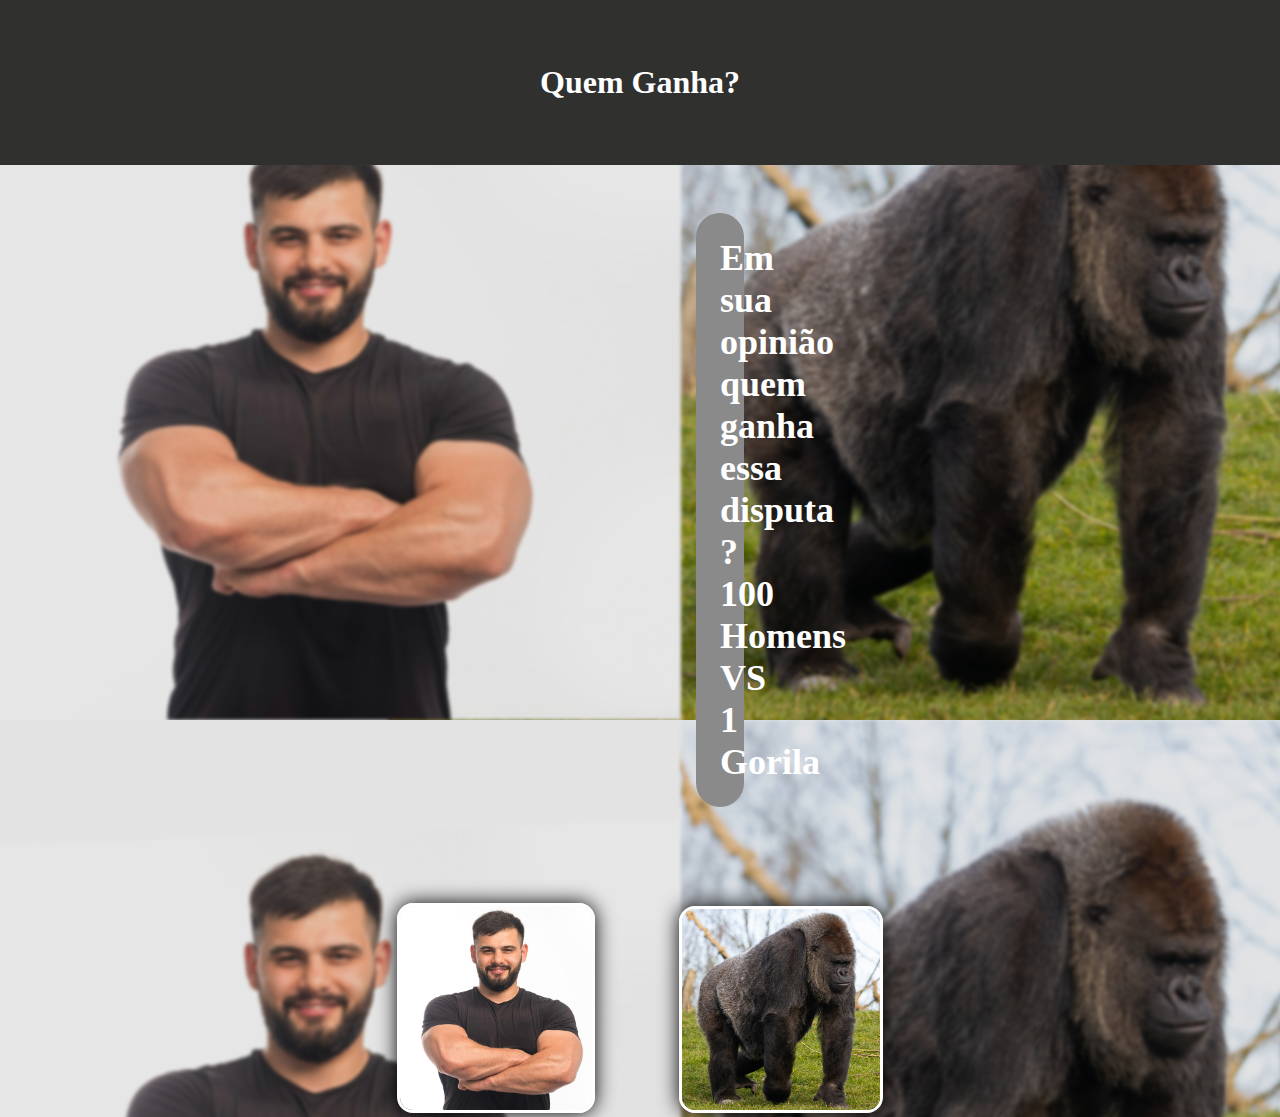
<file: index.html>
<!DOCTYPE html>
<html lang="pt-br">
<head>
    <meta charset="UTF-8">
    <meta name="viewport" content="width=device-width, initial-scale=1.0">
    <title>QUEM GANHA</title>
    <link rel="stylesheet" href="main.css">
</head>

<body>
        <header>
            <a href="index.html"><h1>Quem Ganha?</h1></a>
        </header>

        <main>
            <article>
                <h2><b>Em sua opinião quem ganha essa disputa ?<br>
                100 Homens VS 1 Gorila</b></h2>
            </article>

            <section>
                <figure>

                    <a href="homem.html"><img src="man.jpg" width="15%" id="opcao01" alt="Imagem de um homem"></a>

                    <a href="gorila.html"><img src="gori.jpg" width="15.5%" id="opcao02" alt="Imagem de um gorila"></a>
                
                </figure>
            </section>
        </main>

        <footer>
                
        </footer>

</body>

</html>
</file>
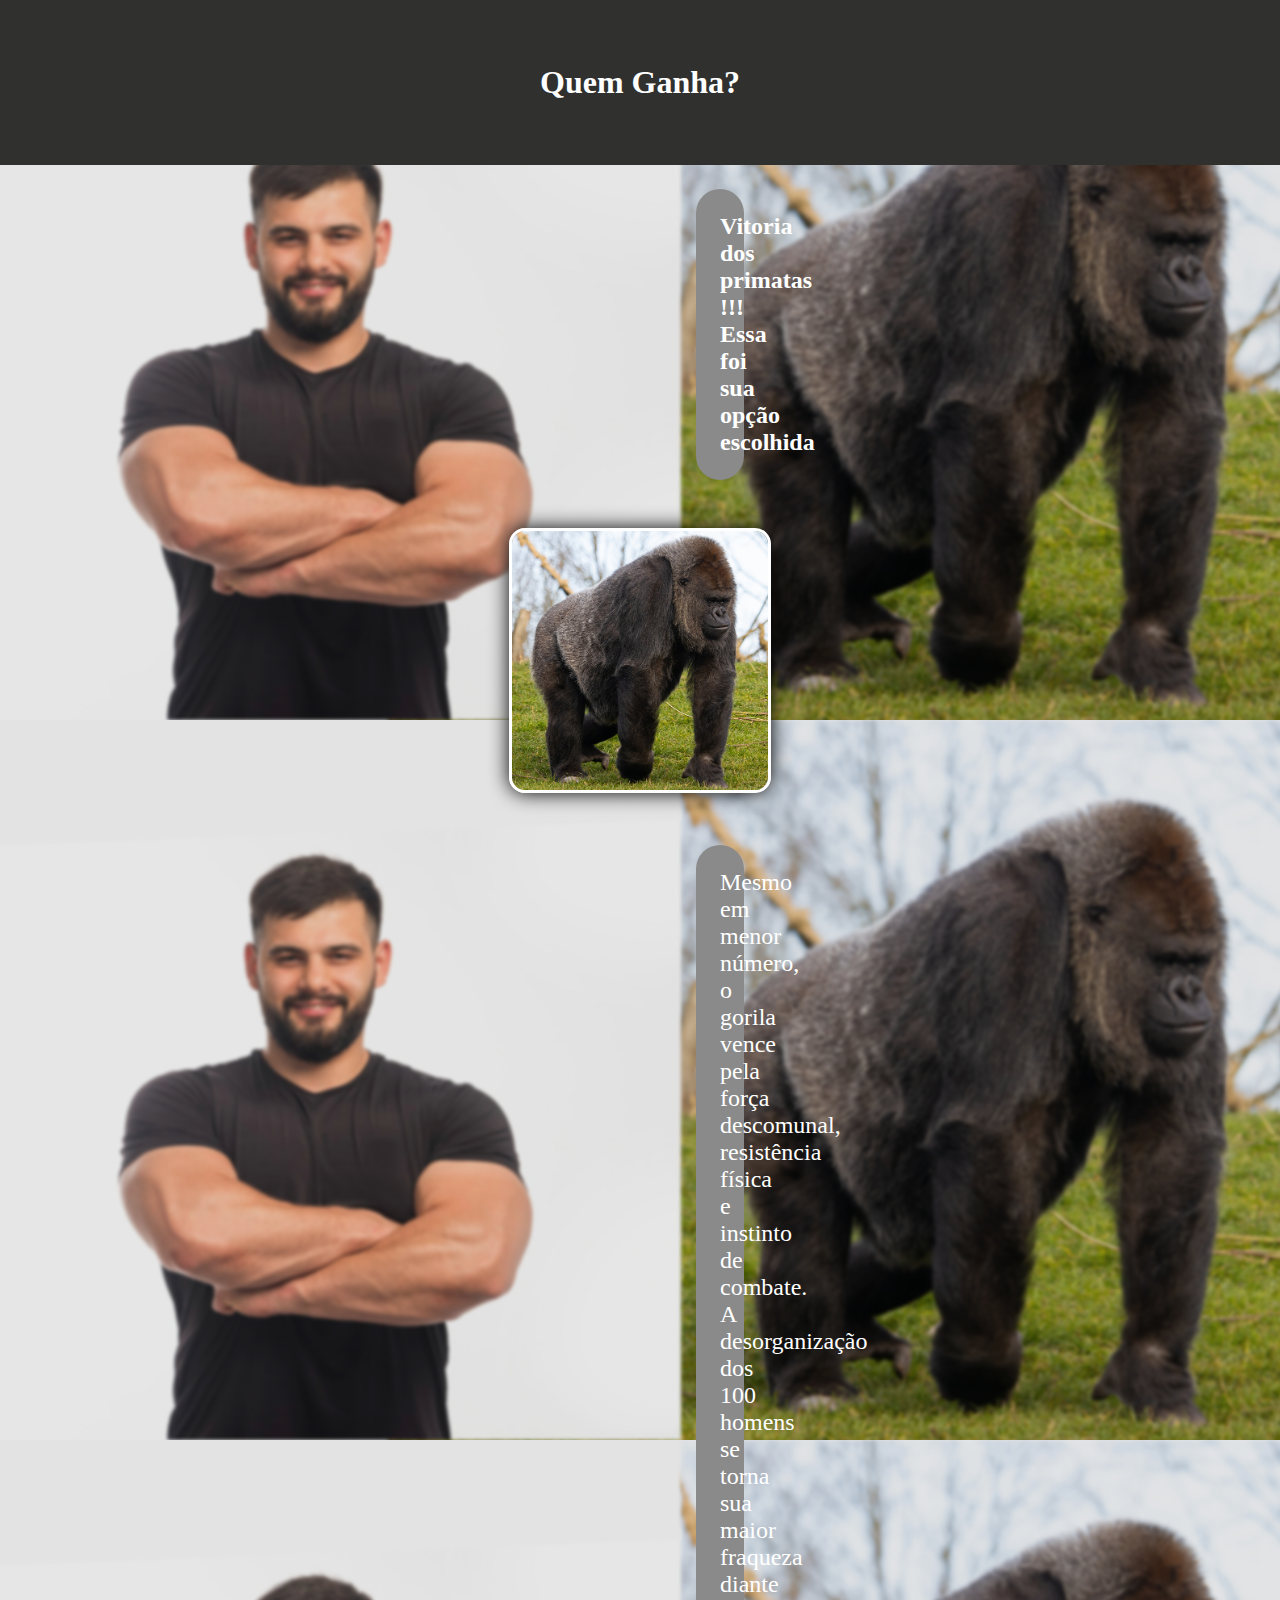
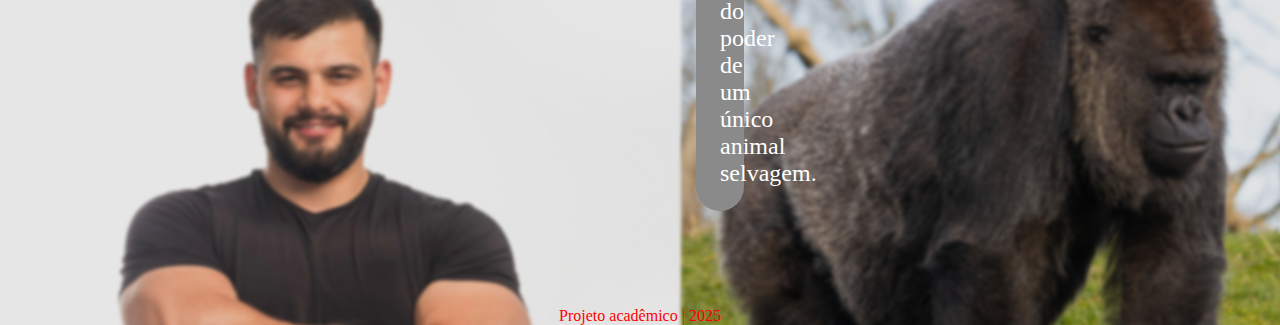
<file: gorila.html>
<!DOCTYPE html>
<html lang="pt-br">
<head>
    <meta charset="UTF-8">
    <meta name="viewport" content="width=device-width, initial-scale=1.0">
    <title>Quem Ganha</title>
    <link rel="stylesheet" href="main.css">
</head>
<body>
    <header>
        <a href="index.html"><h1>Quem Ganha?</h1></a>
    </header>

    <main>
        <section>
            <p><strong> Vitoria dos primatas !!! <br> Essa foi sua opção escolhida</strong></p>
        </section>

        <figure>
            <img src="gori.jpg" width="20%" alt="Imagem de um gorila">
        </figure>

        <article>
            <p>Mesmo em menor número, o gorila vence pela força descomunal, resistência física e instinto de combate. A desorganização dos 100 homens se torna sua maior fraqueza diante do poder de um único animal selvagem.</p>
        </article>
    </main>

    <footer>
        <p>Projeto acadêmico | 2025</p>
    </footer>
</body>
</html>
</file>
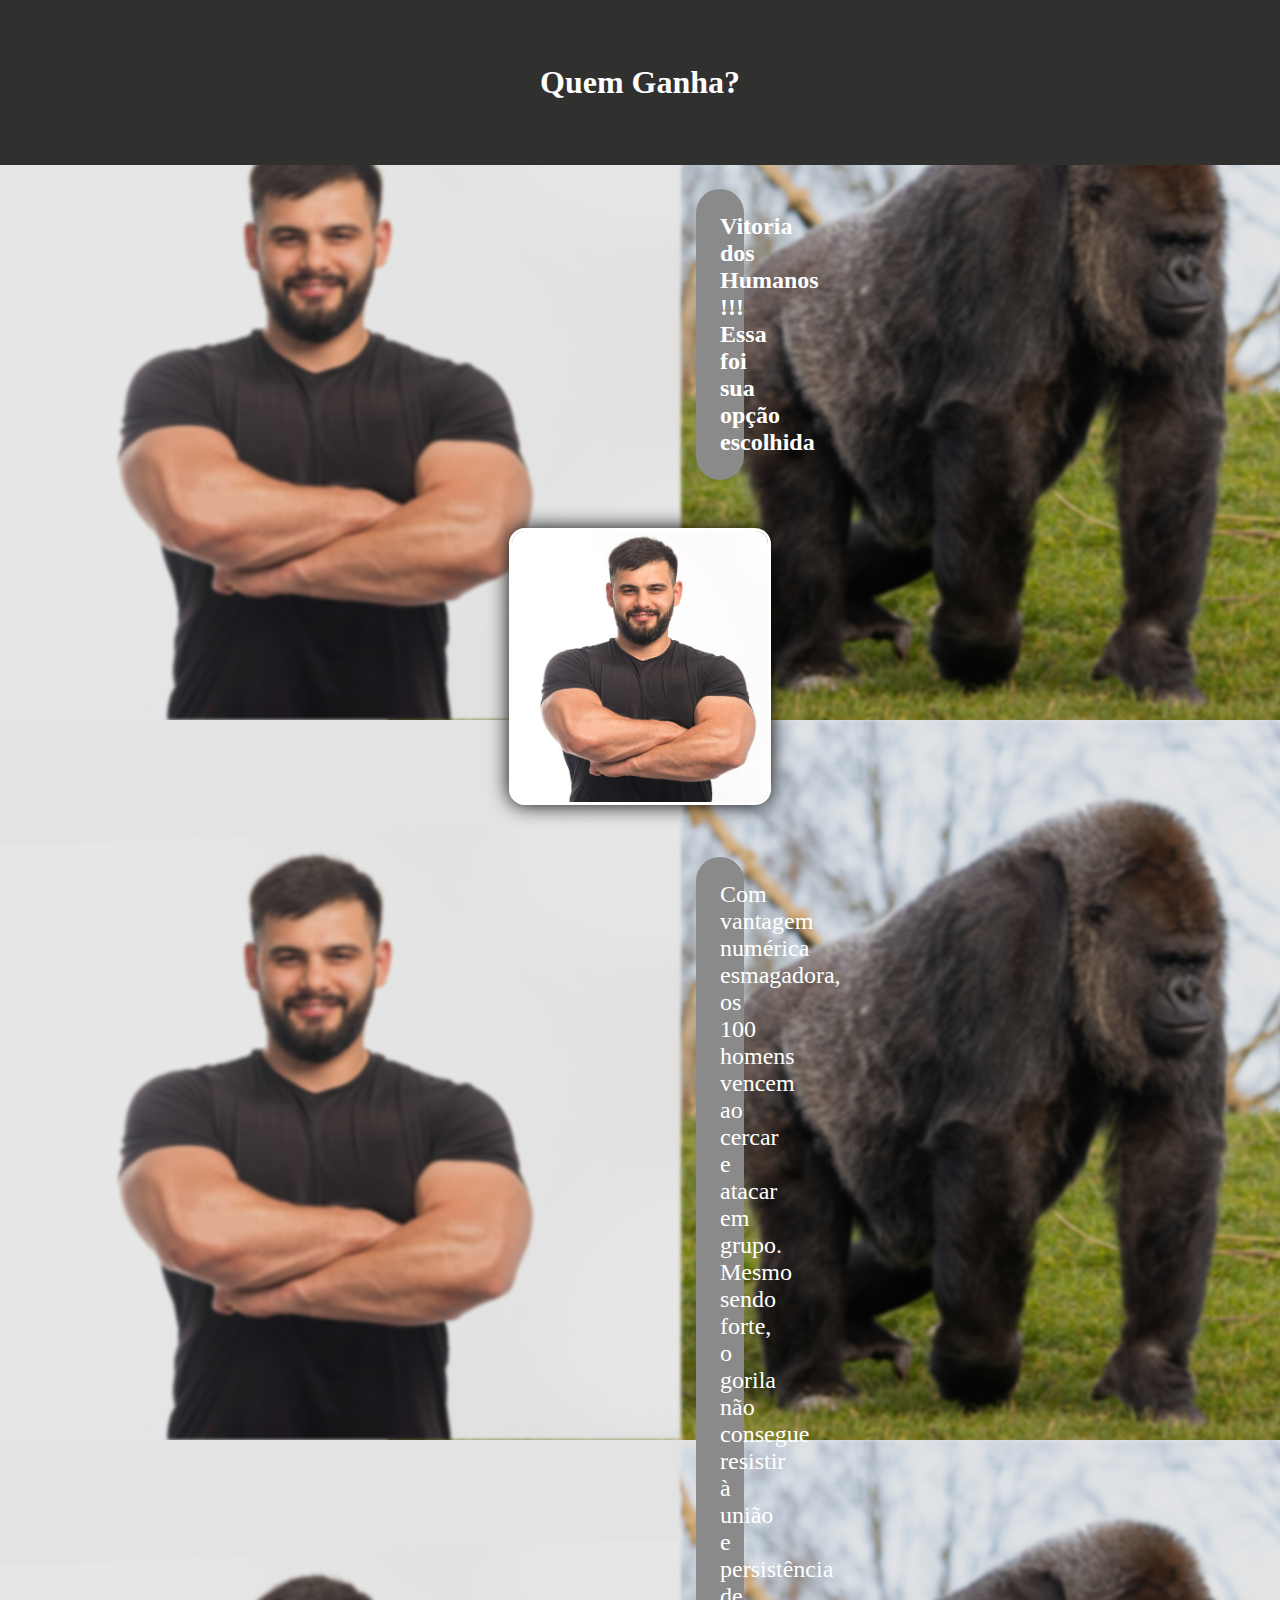
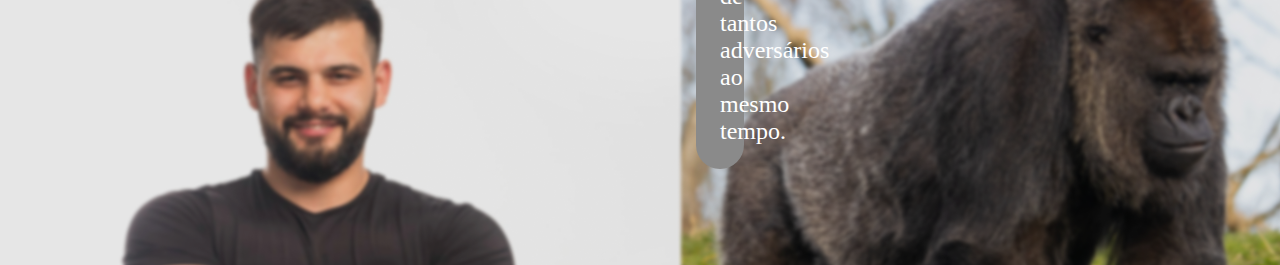
<file: homem.html>
<!DOCTYPE html>
<html lang="pt-br">
<head>
    <meta charset="UTF-8">
    <meta name="viewport" content="width=device-width, initial-scale=1.0">
    <title>Quem Ganha</title>
    <link rel="stylesheet" href="main.css">
</head>
<body>
    <header>
        <a href="index.html"><h1>Quem Ganha?</h1></a>
    </header>

    <main>
        <section>
            <p><strong> Vitoria dos Humanos !!! <br> Essa foi sua opção escolhida</strong></p>
        </section>

        <figure>
            <img src="man.jpg" width="20%" alt="Imagem de um homem">
        </figure>

        <article>
            <p>Com vantagem numérica esmagadora, os 100 homens vencem ao cercar e atacar em grupo. Mesmo sendo forte, o gorila não consegue resistir à união e persistência de tantos adversários ao mesmo tempo.</p>
        </article>
    </main>

    <footer></footer>
</body>
</html>
</file>
<file: main.css>
*{
    margin: 0;
    padding: 0;
}

    body{
    text-align: center;
    background-image:url("fundo.png");
    background-size:100%;
    font-family:garamond, serif;
}
    header{
    padding:4em;
    background-color:#30302f;
    color:white;
}
    article{
    background-color:#8a8a8a; 
    padding:1em;
    margin-left:29em;
    margin-right:29em;
    margin-top:2em;
    margin-bottom:4em;
    font-size:24px;
    color:white;
    border-radius:1.8em;
}
    #opcao01{
        margin-right:5em;
}
    img{
    border:3px solid white;
    border-radius:1em;
    box-shadow: 0 0 20px;
}
    img:hover{
    transform:scale(1.2);
    cursor:pointer;
}
    header a{
        text-decoration: none;
        color: white;
}
    a{
    color:black;
}

    section p{
    background-color:#8a8a8a; 
    padding:1em;
    margin-left:29em;
    margin-right:29em;
    margin-top:1em;
    margin-bottom:2em;
    font-size:24px;
    color:white;
    border-radius:1.8em;
}
   footer{
   color:red;
}
</file>
